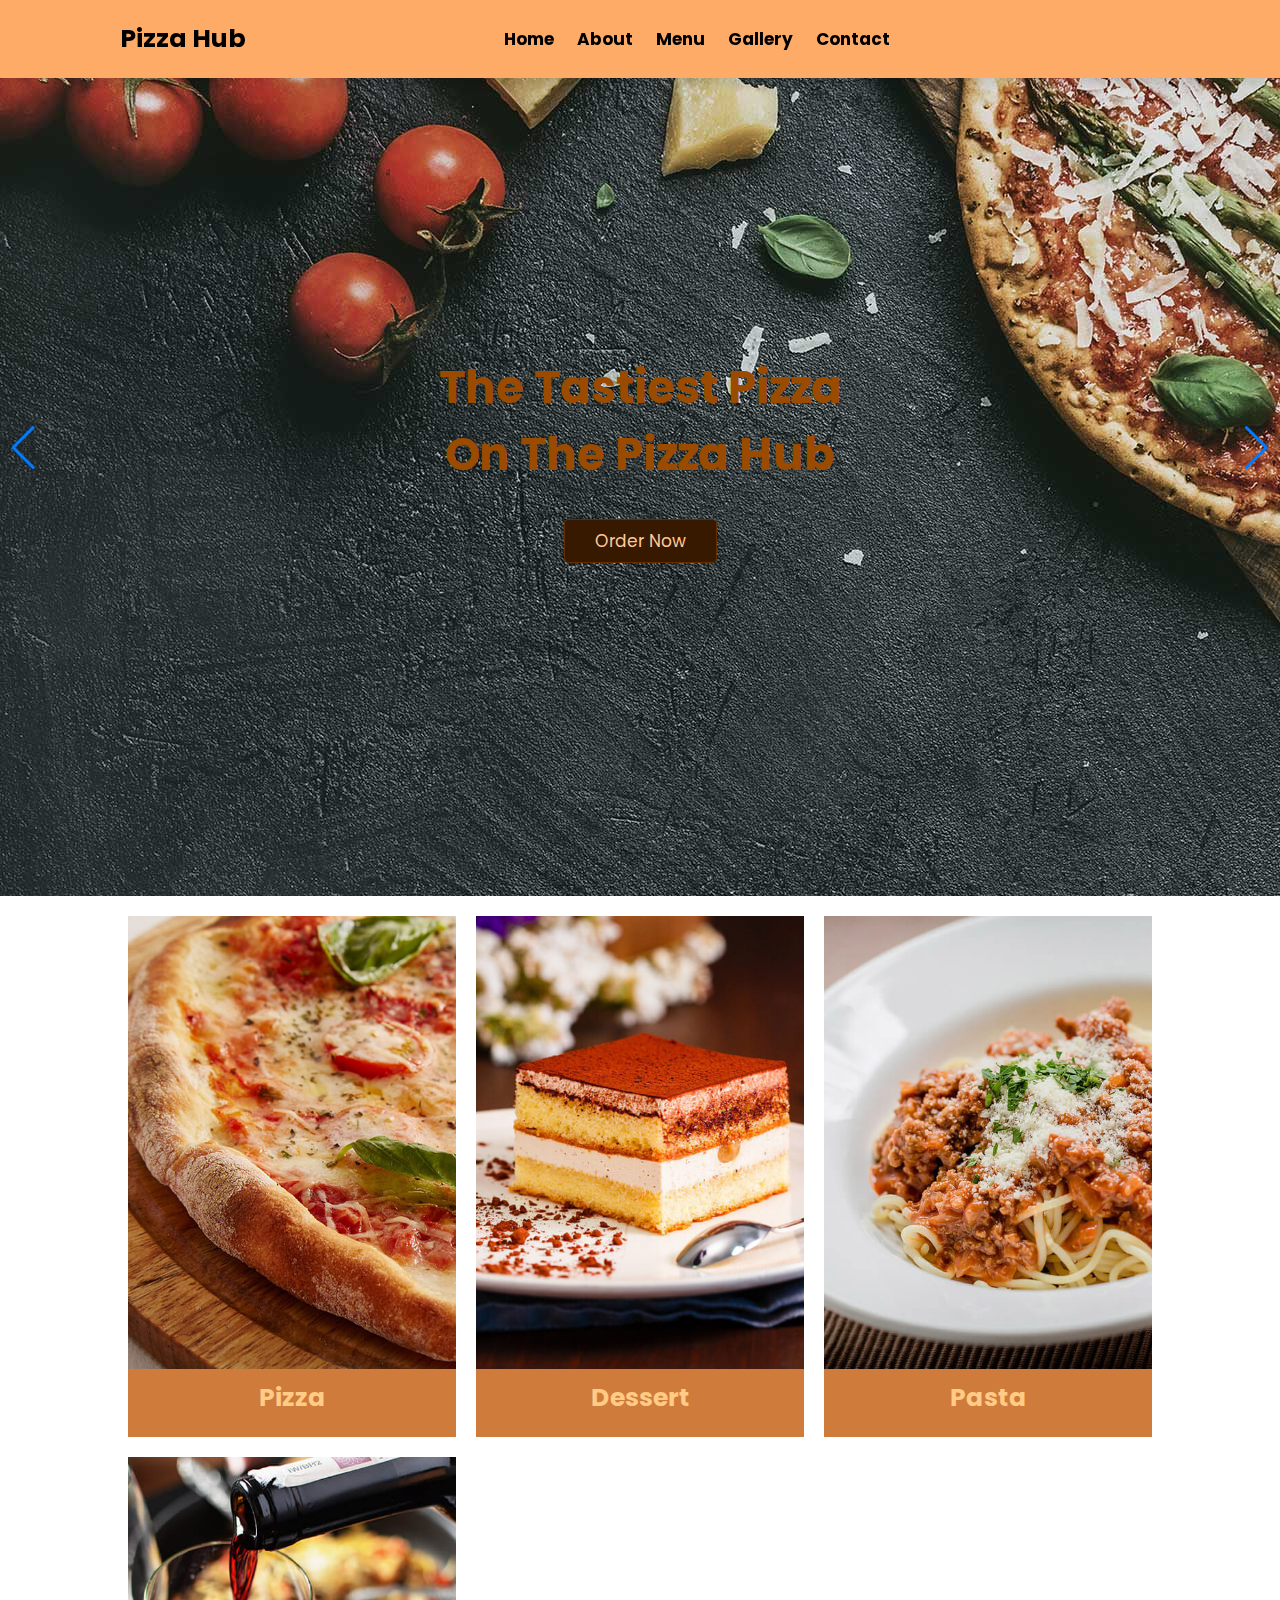
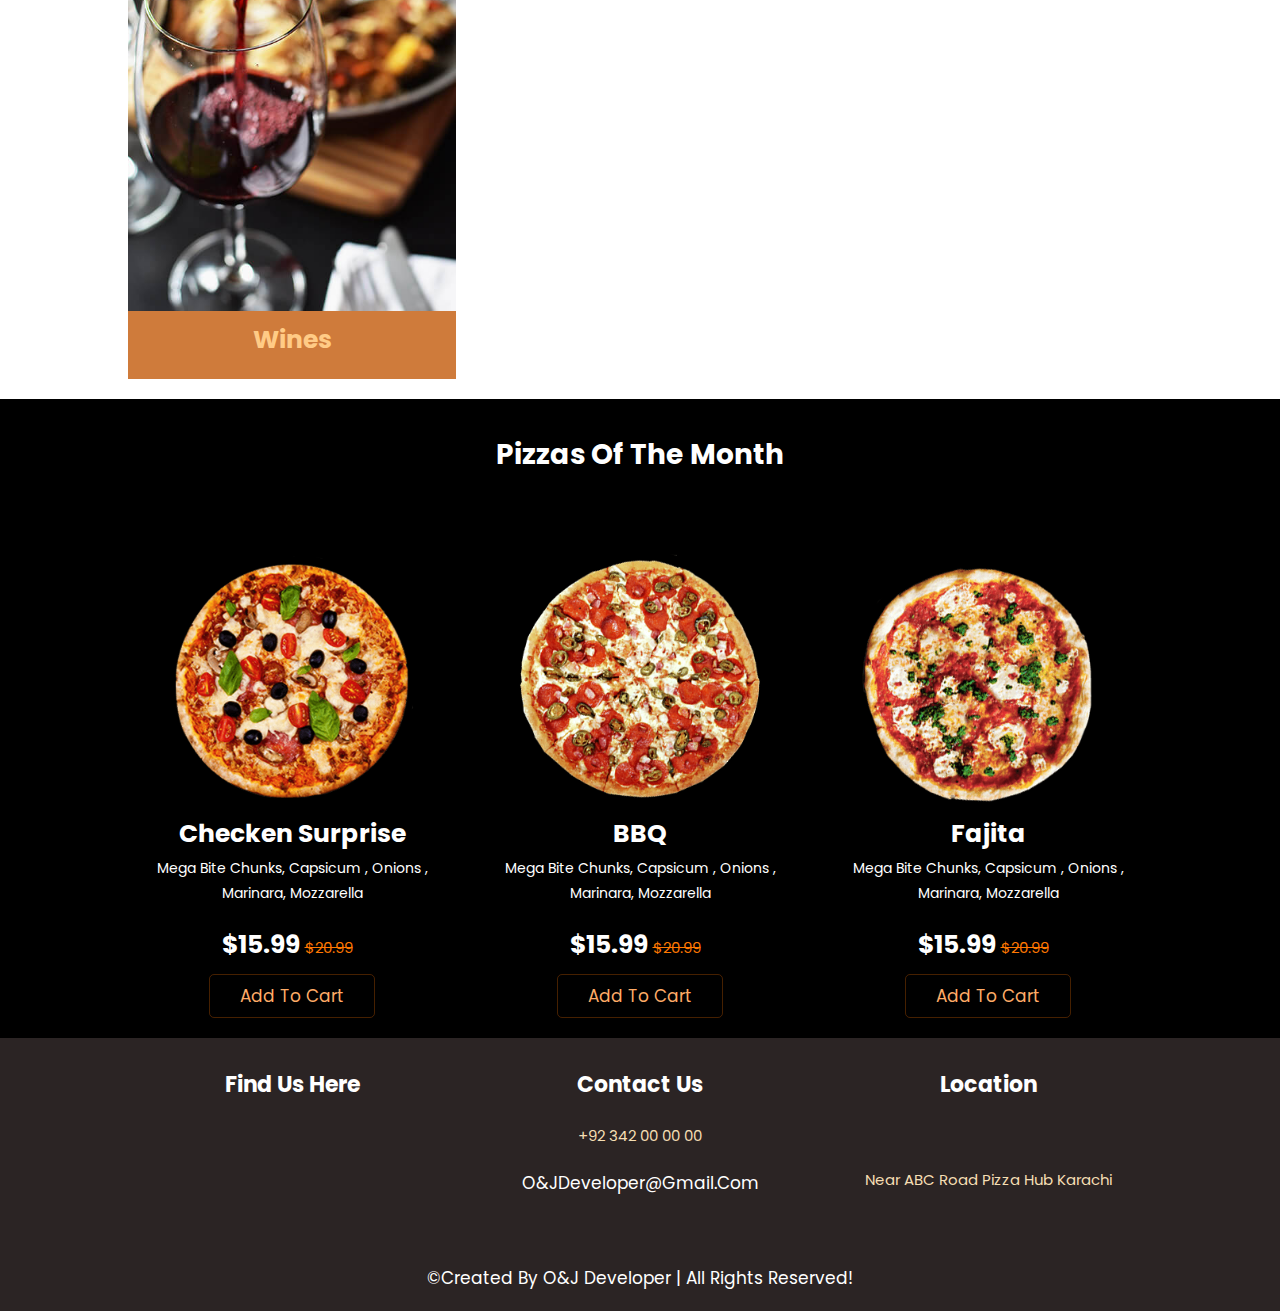
<file: index.html>
<!DOCTYPE html>
<html lang="en">

<head>
    <meta charset="UTF-8">
    <meta http-equiv="X-UA-Compatible" content="IE=edge">
    <meta name="viewport" content="width=device-width, initial-scale=1.0">
    <title>Pizza Hub</title>
    <link rel="icon" type="image/x-icon" href="./images/Pizza-icon.png">

    <!-- font awesome cdn link  -->
    <link rel="stylesheet" href="https://cdnjs.cloudflare.com/ajax/libs/font-awesome/6.5.1/css/all.min.css"
        integrity="sha512-DTOQO9RWCH3ppGqcWaEA1BIZOC6xxalwEsw9c2QQeAIftl+Vegovlnee1c9QX4TctnWMn13TZye+giMm8e2LwA=="
        crossorigin="anonymous" referrerpolicy="no-referrer" />

    <!-- cdn link -->
    <link rel="stylesheet" href="https://cdn.jsdelivr.net/npm/swiper@9/swiper-bundle.min.css" />

    <!-- custom css link -->
    <link rel="stylesheet" href="style.css">

</head>

<body>

    <!-- header section start -->

    <header class="header">

        <a href="home.html" class="logo"> <i class="fa-solid fa-pizza-slice"></i>Pizza Hub </a>


        <nav class="navbar">
            <a href="index.html"><b>Home</b></a>
            <a href="about.html"><b>About</b></a>
            <a href="menu.html"><b>Menu</b></a>
            <a href="gallery.html"><b>Gallery</b></a>
            <a href="contact.html"><b>Contact</b></a>
        </nav>

        <div class="icons">
            <span id="login"><i class="fa-solid fa-user"></i></span>
            <span id="menu"><i class="fa-solid fa-bars"></i></span>
        </div>

        <form action="" class="login-form">
            <h3>login form</h3>
            <input type="email" placeholder="Enter your email" class="box">
            <input type="password" placeholder="Enter your password" class="box">
            <div class="remember">
                <input type="checkbox" name="" id="remember-me">
                <label for="remember-me">remember me</label>
            </div>
            <input type="submit" value="login" class="btn">
        </form>
    </header>

    <!-- home section start -->
    <section class="home">

        <div class="swiper home-slider">

            <div class="swiper-wrapper">

                <div class="swiper-slide slide" style="background: url(images/slider-1.jpg) no-repeat;">
                    <div class="content">
                        <h3>the tastiest pizza <br> on the pizza hub</h3>
                        <a href="#" class="btn">order now</a>
                    </div>
                </div>

                <div class="swiper-slide slide" style="background: url(images/slider-2.jpg) no-repeat;">
                    <div class="content">
                        <h3>Time to to eat Pizza <br> And just Relax</h3>
                        <a href="#" class="btn">order now</a>
                    </div>
                </div>

                <div class="swiper-slide slide" style="background: url(images/slider-3.jpg) no-repeat;">
                    <div class="content">
                        <h3>The only Love Triangle <br> I want is Pizza </h3>
                        <a href="#" class="btn">order now</a>
                    </div>
                </div>

            </div>

            <div class="swiper-button-prev"></div>
            <div class="swiper-button-next"></div>

        </div>

    </section>

    <!-- banner section starts -->

    <section class="banner">

        <div class="box-container">

            <div class="box">
                <div class="image">
                    <img src="./images/banner-1.jpg" alt="">
                </div>
                <div class="content">
                    <h3>pizza</h3>
                </div>
            </div>

            <div class="box">
                <div class="image">
                    <img src="./images/banner-2.jpg" alt="">
                </div>
                <div class="content">
                    <h3>dessert</h3>
                </div>
            </div>

            <div class="box">
                <div class="image">
                    <img src="./images/banner-3.jpg" alt="">
                </div>
                <div class="content">
                    <h3>pasta</h3>
                </div>
            </div>

            <div class="box">
                <div class="image">
                    <img src="./images/banner-4.jpg" alt="">
                </div>
                <div class="content">
                    <h3>wines</h3>
                </div>
            </div>

        </div>

    </section>


    <!-- pizza menu section start -->

    <section class="pizzas">

        <h1 class="title">pizzas of the month</h1>

        <div class="box-container">

            <div class="box">
                <img src="./images/pizza-1.png" alt="">
                <h3>Checken Surprise</h3>
                <p class="pizzaline">Mega Bite Chunks, Capsicum , Onions , Marinara, Mozzarella</p>
                <div class="stars">
                    <i class="fas fa-star"></i>
                    <i class="fas fa-star"></i>
                    <i class="fas fa-star"></i>
                    <i class="fas fa-star"></i>
                    <i class="fas fa-star-half-alt"></i>
                </div>
                <div class="price">$15.99 <span>$20.99</span></div>
                <a href="#" class="btn">add to cart</a>
            </div>

            <div class="box">
                <img src="./images/pizza-2.png" alt="">
                <h3>BBQ</h3>
                <p class="pizzaline">Mega Bite Chunks, Capsicum , Onions , Marinara, Mozzarella</p>
                <div class="stars">
                    <i class="fas fa-star"></i>
                    <i class="fas fa-star"></i>
                    <i class="fas fa-star"></i>
                    <i class="fas fa-star"></i>
                    <i class="fas fa-star-half-alt"></i>
                </div>
                <div class="price">$15.99 <span>$20.99</span></div>
                <a href="#" class="btn">add to cart</a>
            </div>

            <div class="box">
                <img src="./images/pizza-3.png" alt="">
                <h3>Fajita</h3>
                <p class="pizzaline">Mega Bite Chunks, Capsicum , Onions , Marinara, Mozzarella</p>
                <div class="stars">
                    <i class="fas fa-star"></i>
                    <i class="fas fa-star"></i>
                    <i class="fas fa-star"></i>
                    <i class="fas fa-star"></i>
                    <i class="fas fa-star-half-alt"></i>
                </div>
                <div class="price">$15.99 <span>$20.99</span></div>
                <a href="#" class="btn pizzabtn">add to cart</a>
            </div>

        </div>

    </section>

    <!-- footer section starts -->

    <section class="footer">

        <div class="box-container">

            <div class="box">
                <h3>find us here</h3>
                <div class="share">
                    <a href="#" class="fab fa-facebook-f"></a>
                    <a href="#" class="fab fa-twitter"></a>
                    <a href="#" class="fab fa-instagram"></a>
                    <a href="#" class="fab fa-linkedin"></a>
                </div>
            </div>

            <div class="box">
                <h3>contact us</h3>
                <p>+92 342 00 00 00</p>
                <a href="#" class="link">O&JDeveloper@gmail.com</a>
            </div>

            <div class="box">
                <h3>location</h3>
                <p>Near ABC Road Pizza Hub Karachi</p>
            </div>

        </div>
        <div class="credit">&#169created by O&J Developer | all rights reserved!</div>

    </section>


    <!-- cdn link -->
    <script src="https://cdn.jsdelivr.net/npm/swiper@9/swiper-bundle.min.js"></script>

    <!-- javascript -->
    <script src="./app.js"></script>


</body>

</html>
</file>
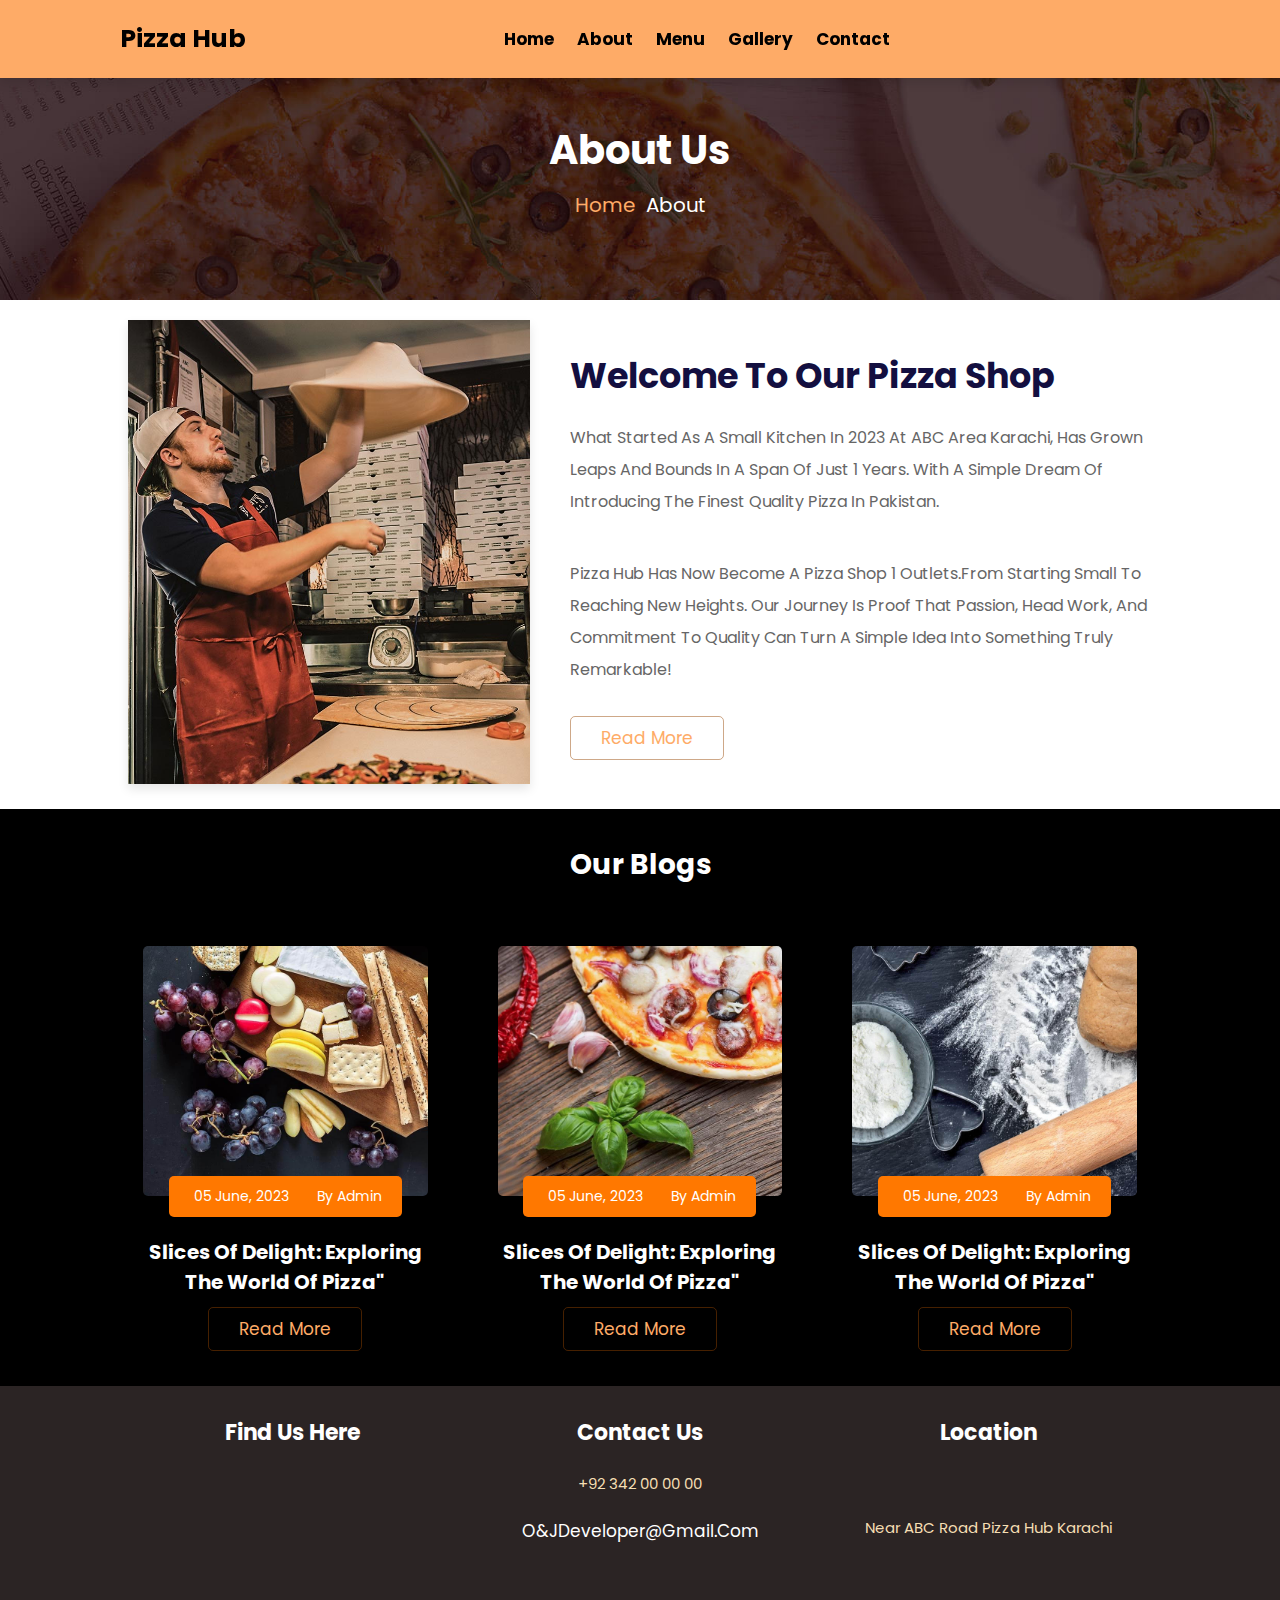
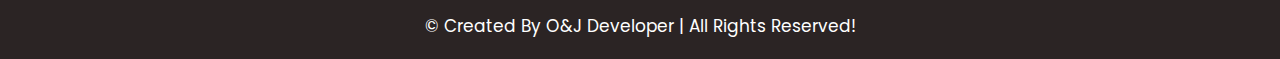
<file: about.html>
<!DOCTYPE html>
<html lang="en">

<head>
    <meta charset="UTF-8">
    <meta http-equiv="X-UA-Compatible" content="IE=edge">
    <meta name="viewport" content="width=device-width, initial-scale=1.0">
    <title>Pizza Hub</title>
    <link rel="icon" type="image/x-icon" href="./images/Pizza-icon.png">

    <!-- font awesome cdn link  -->
    <link rel="stylesheet" href="https://cdnjs.cloudflare.com/ajax/libs/font-awesome/6.5.1/css/all.min.css"
        integrity="sha512-DTOQO9RWCH3ppGqcWaEA1BIZOC6xxalwEsw9c2QQeAIftl+Vegovlnee1c9QX4TctnWMn13TZye+giMm8e2LwA=="
        crossorigin="anonymous" referrerpolicy="no-referrer" />

    <!-- cdn link -->
    <link rel="stylesheet" href="https://cdn.jsdelivr.net/npm/swiper@9/swiper-bundle.min.css" />

    <!-- custom css link -->
    <link rel="stylesheet" href="style.css">

</head>

<body>

    <!-- header section start -->

    <header class="header">

        <a href="home.html" class="logo"> <i class="fa-solid fa-pizza-slice"></i>Pizza Hub </a>


        <nav class="navbar">
            <a href="index.html"><b>Home</b></a>
            <a href="about.html"><b>About</b></a>
            <a href="menu.html"><b>Menu</b></a>
            <a href="gallery.html"><b>Gallery</b></a>
            <a href="contact.html"><b>Contact</b></a>
        </nav>

        <div class="icons">
            <span id="login"><i class="fa-solid fa-user"></i></span>
            <span id="menu"><i class="fa-solid fa-bars"></i></span>
        </div>

        <form action="" class="login-form">
            <h3>login form</h3>
            <input type="email" placeholder="Enter your email" class="box">
            <input type="password" placeholder="Enter your password" class="box">
            <div class="remember">
                <input type="checkbox" name="" id="remember-me">
                <label for="remember-me">remember me</label>
            </div>
            <input type="submit" value="login" class="btn">
        </form>
    </header>

    <div class="heading">
        <h1>about us</h1>
        <p><a href="home.html">Home</a> About</p>
    </div>

    <!-- about section start -->

    <section class="about">

        <div class="row">

            <div class="image">
                <img src="images/about.jpg" alt="">
            </div>

            <div class="content">
                <h3>welcome to our pizza shop</h3>
                <p>What started as a small kitchen in 2023 at ABC Area Karachi, has grown leaps and bounds in a
                    span of just 1 years. With a simple dream of introducing the finest quality
                    pizza in pakistan.</p>
                <p>Pizza Hub has now become a Pizza shop 1 outlets.From starting small to reaching
                    new heights. Our journey is proof that passion, head work, and commitment to
                    quality can turn a simple idea into something truly remarkable!
                </p>
                <a href="#" class="btn">read more</a>
            </div>

        </div>

    </section>

    <!-- blog section starts -->

    <!-- blog section starts -->

    <section class="blogs">

        <h1 class="title">our <span>blogs</span></h1>

        <div class="box-container">

            <div class="box">
                <img src="images/blog-1.jpg" alt="">
                <div class="icons">
                    <a href="#"><i class="fas fa-calendar"></i>05 june, 2023</a>
                    <a href="#"><i class="fas fa-user"></i> by admin</a>
                </div>
                <h3>Slices Of Delight: Exploring The World Of Pizza"</h3>
                <a href="#" class="btn">read more</a>
            </div>

            <div class="box">
                <img src="images/blog-2.jpg" alt="">
                <div class="icons">
                    <a href="#"><i class="fas fa-calendar"></i>05 june, 2023</a>
                    <a href="#"><i class="fas fa-user"></i> by admin</a>
                </div>
                <h3>Slices Of Delight: Exploring The World Of Pizza"</h3>
                <a href="#" class="btn">read more</a>
            </div>

            <div class="box">
                <img src="images/blog-3.jpg" alt="">
                <div class="icons">
                    <a href="#"><i class="fas fa-calendar"></i>05 june, 2023</a>
                    <a href="#"><i class="fas fa-user"></i> by admin</a>
                </div>
                <h3>Slices Of Delight: Exploring The World Of Pizza"</h3>
                <a href="#" class="btn">read more</a>
            </div>

        </div>

    </section>

    <!-- about section ends -->

    <!-- footer section starts -->

    <section class="footer">

        <div class="box-container">

            <div class="box">
                <h3>find us here</h3>
                <div class="share">
                    <a href="#" class="fab fa-facebook-f"></a>
                    <a href="#" class="fab fa-twitter"></a>
                    <a href="#" class="fab fa-instagram"></a>
                    <a href="#" class="fab fa-linkedin"></a>
                </div>
            </div>

            <div class="box">
                <h3>contact us</h3>
                <p>+92 342 00 00 00</p>
                <a href="#" class="link">O&JDeveloper@gmail.com</a>
            </div>

            <div class="box">
                <h3>location</h3>
                <p>Near ABC Road Pizza Hub Karachi</p>
            </div>

        </div>
        <div class="credit">&#169 created by O&J Developer | all rights reserved!</div>

    </section>


    <!-- cdn link -->
    <script src="https://cdn.jsdelivr.net/npm/swiper@9/swiper-bundle.min.js"></script>

    <!-- javascript -->
    <script src="./app.js"></script>


</body>

</html>
</file>
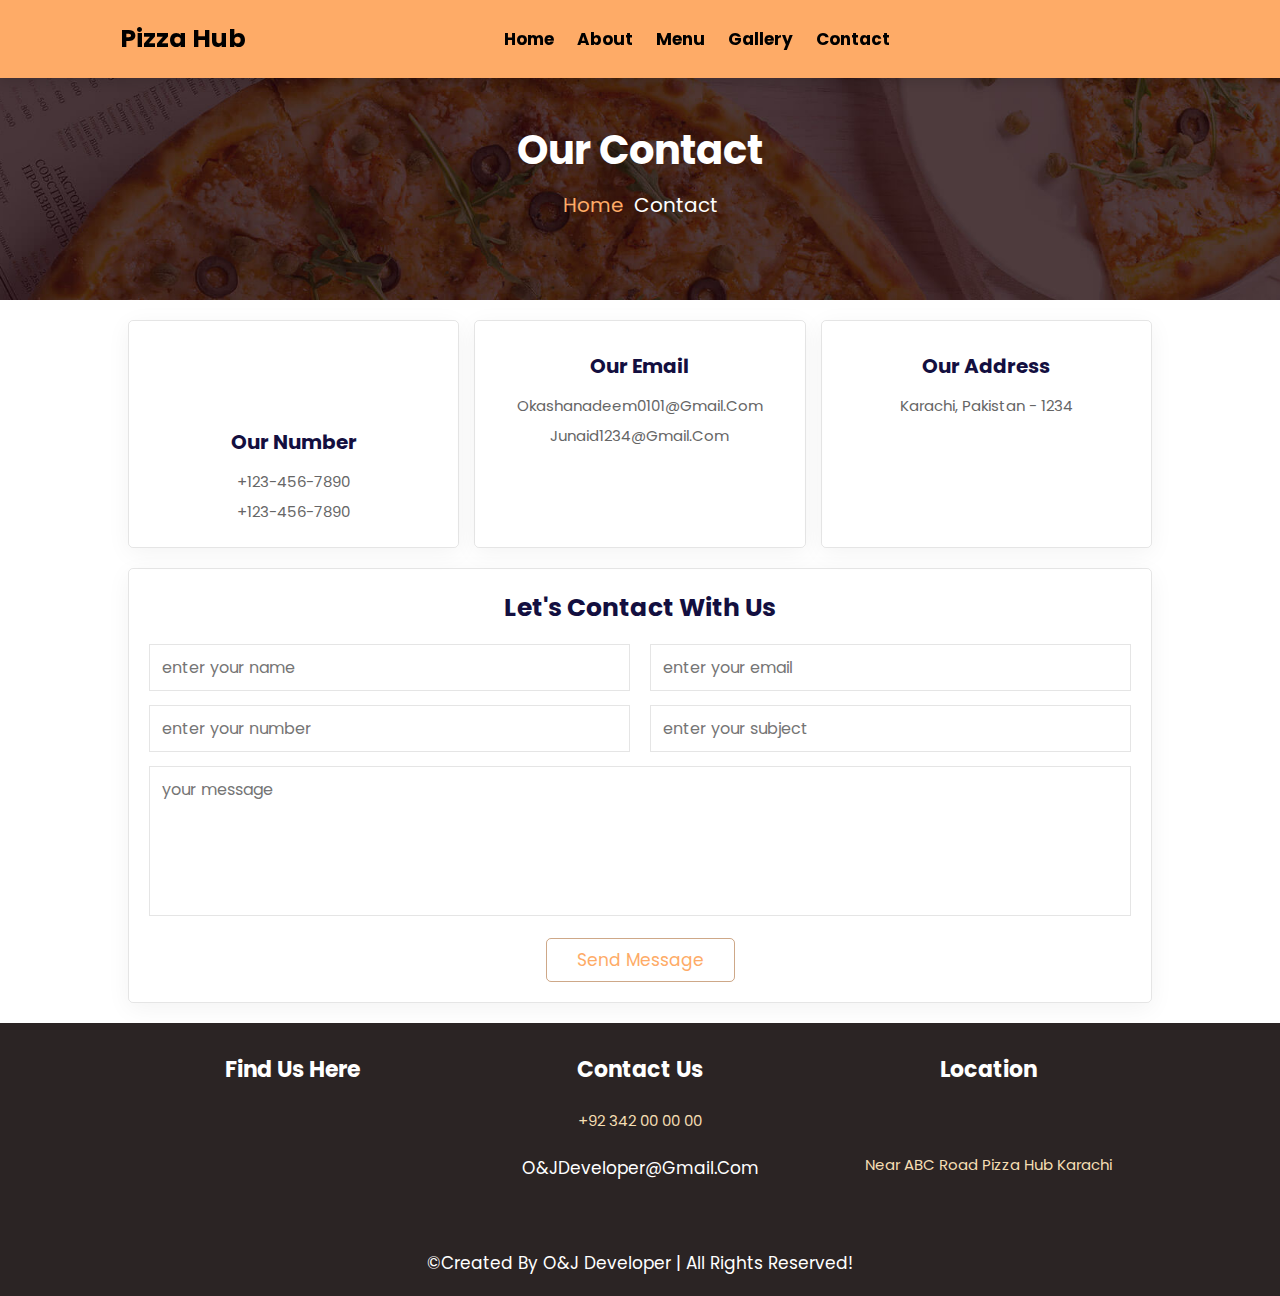
<file: contact.html>
<!DOCTYPE html>
<html lang="en">

<head>
    <meta charset="UTF-8">
    <meta http-equiv="X-UA-Compatible" content="IE=edge">
    <meta name="viewport" content="width=device-width, initial-scale=1.0">
    <title>Pizza Hub</title>
    <link rel="icon" type="image/x-icon" href="./images/Pizza-icon.png">

    <!-- font awesome cdn link  -->
    <link rel="stylesheet" href="https://cdnjs.cloudflare.com/ajax/libs/font-awesome/6.5.1/css/all.min.css"
        integrity="sha512-DTOQO9RWCH3ppGqcWaEA1BIZOC6xxalwEsw9c2QQeAIftl+Vegovlnee1c9QX4TctnWMn13TZye+giMm8e2LwA=="
        crossorigin="anonymous" referrerpolicy="no-referrer" />

    <!-- cdn link -->
    <link rel="stylesheet" href="https://cdn.jsdelivr.net/npm/swiper@9/swiper-bundle.min.css" />

    <!-- custom css link -->
    <link rel="stylesheet" href="style.css">

</head>

<body>
    <!-- header section start -->

    <header class="header">

        <a href="home.html" class="logo"> <i class="fa-solid fa-pizza-slice"></i>Pizza Hub </a>


        <nav class="navbar">
            <a href="index.html"><b>Home</b></a>
            <a href="about.html"><b>About</b></a>
            <a href="menu.html"><b>Menu</b></a>
            <a href="gallery.html"><b>Gallery</b></a>
            <a href="contact.html"><b>Contact</b></a>
        </nav>

        <div class="icons">
            <span id="login"><i class="fa-solid fa-user"></i></span>
            <span id="menu"><i class="fa-solid fa-bars"></i></span>
        </div>

        <form action="" class="login-form">
            <h3>login form</h3>
            <input type="email" placeholder="Enter your email" class="box">
            <input type="password" placeholder="Enter your password" class="box">
            <div class="remember">
                <input type="checkbox" name="" id="remember-me">
                <label for="remember-me">remember me</label>
            </div>
            <input type="submit" value="login" class="btn">
        </form>
    </header>

    <!-- header section ends -->
    <div class="heading">
        <h1>our contact</h1>
        <p><a href="home.html">Home</a> contact</p>
    </div>

    <!-- contact section starts -->

    <section class="contact">

        <div class="icon-container">

            <div class="icons">
                <i class="fas fa-phone"></i>
                <br><br>
                <h3>our number</h3>
                <p>+123-456-7890</p>
                <p>+123-456-7890</p>
            </div>

            <div class="icons">
                <i class="fas fa-envelope"></i>
                <h3>our email</h3>
                <p>okashanadeem0101@gmail.com</p>
                <p>junaid1234@gmail.com</p>
            </div>

            <div class="icons">
                <i class="fas fa-map-marker-alt"></i>
                <h3>our address</h3>
                <p>karachi, Pakistan - 1234</p>
            </div>

        </div>

        <div class="row">

            <form action="">
                <h3>let's contact with us</h3>
                <div class="inputBox">
                    <input type="text" placeholder="enter your name" class="box">
                    <input type="email" placeholder="enter your email" class="box">
                </div>
                <div class="inputBox">
                    <input type="number" placeholder="enter your number" class="box">
                    <input type="text" placeholder="enter your subject" class="box">
                </div>
                <textarea placeholder="your message" cols="30" rows="10"></textarea>
                <input type="submit" value="send message" class="btn">
            </form>

        </div>

    </section>


    <!-- footer section starts -->

    <section class="footer">

        <div class="box-container">

            <div class="box">
                <h3>find us here</h3>
                <div class="share">
                    <a href="#" class="fab fa-facebook-f"></a>
                    <a href="#" class="fab fa-twitter"></a>
                    <a href="#" class="fab fa-instagram"></a>
                    <a href="#" class="fab fa-linkedin"></a>
                </div>
            </div>

            <div class="box">
                <h3>contact us</h3>
                <p>+92 342 00 00 00</p>
                <a href="#" class="link">O&JDeveloper@gmail.com</a>
            </div>

            <div class="box">
                <h3>location</h3>
                <p>Near ABC Road Pizza Hub Karachi</p>
            </div>

        </div>
        <div class="credit">&#169created by O&J Developer | all rights reserved!</div>

    </section>


    <!-- cdn link -->
    <script src="https://cdn.jsdelivr.net/npm/swiper@9/swiper-bundle.min.js"></script>

    <!-- custom js link -->
    <script src="app.js"></script>
</body>

</html>
</file>
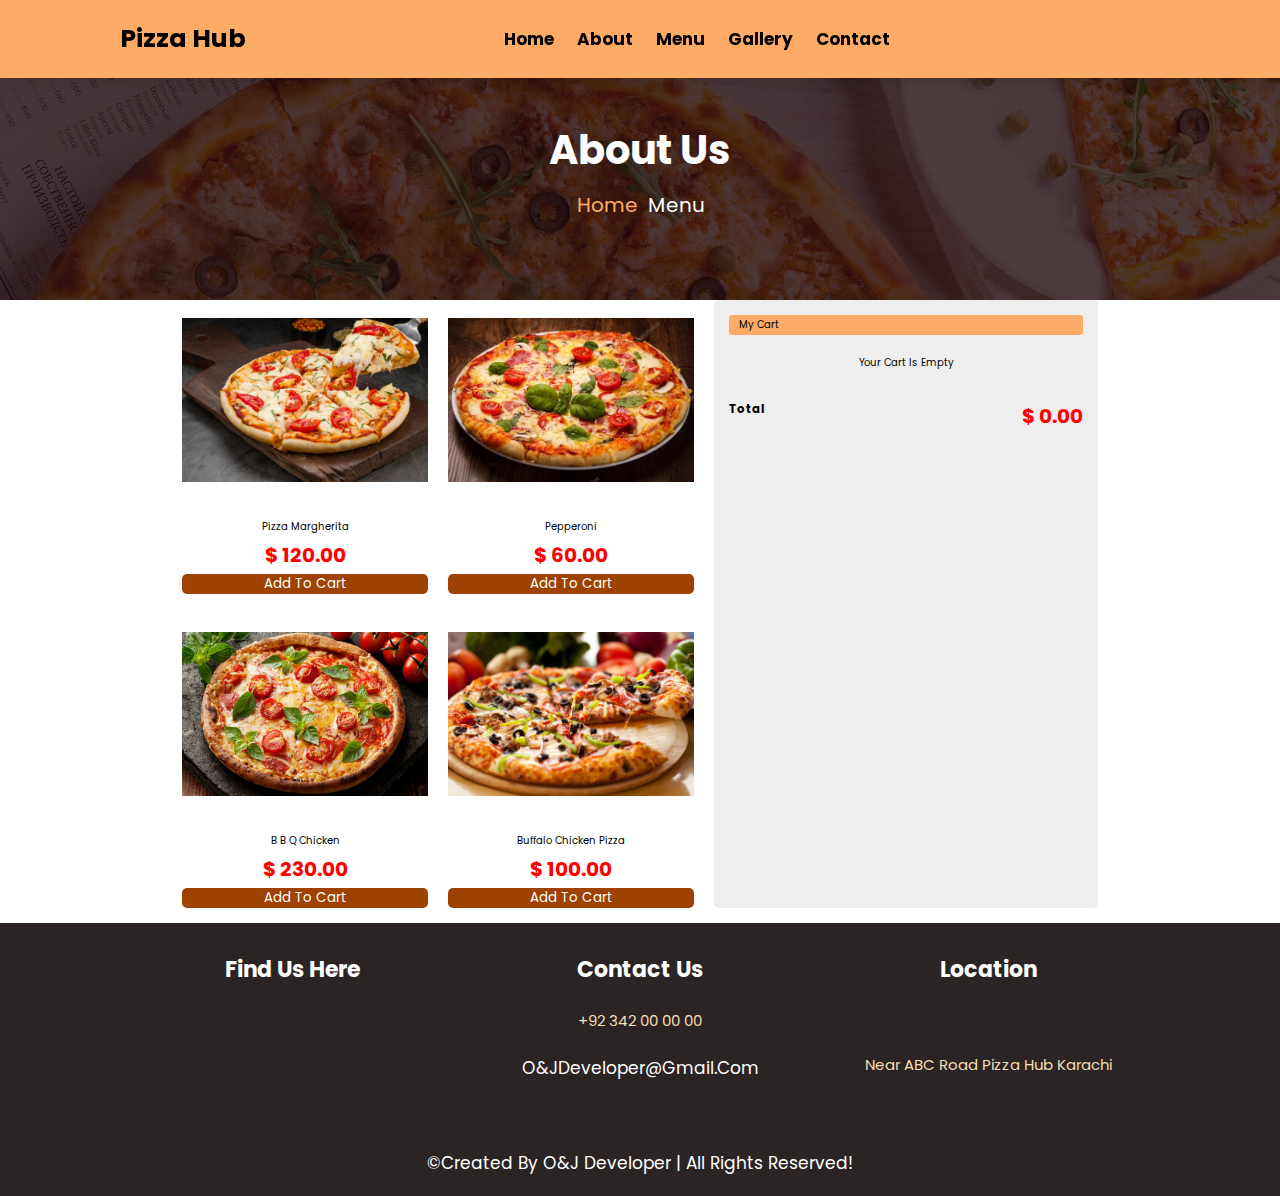
<file: menu.html>
<!DOCTYPE html>
<html lang="en">

<head>
    <meta charset="UTF-8">
    <meta name="viewport" content="width=device-width, initial-scale=1.0">
    <title>Pizza Hub</title>
    <link rel="icon" type="image/x-icon" href="./images/Pizza-icon.png">

    <!-- font awesome cdn link  -->
    <link rel="stylesheet" href="https://cdnjs.cloudflare.com/ajax/libs/font-awesome/6.5.1/css/all.min.css"
        integrity="sha512-DTOQO9RWCH3ppGqcWaEA1BIZOC6xxalwEsw9c2QQeAIftl+Vegovlnee1c9QX4TctnWMn13TZye+giMm8e2LwA=="
        crossorigin="anonymous" referrerpolicy="no-referrer" />

    <!-- cdn link -->
    <link rel="stylesheet" href="https://cdn.jsdelivr.net/npm/swiper@9/swiper-bundle.min.css" />

    <!-- custom css link -->
    <link rel="stylesheet" href="style.css">

</head>

<body>

    <!-- header section start -->

    <header class="header">

        <a href="home.html" class="logo"> <i class="fa-solid fa-pizza-slice"></i>Pizza Hub </a>


        <nav class="navbar">
            <a href="index.html"><b>Home</b></a>
            <a href="about.html"><b>About</b></a>
            <a href="menu.html"><b>Menu</b></a>
            <a href="gallery.html"><b>Gallery</b></a>
            <a href="contact.html"><b>Contact</b></a>
        </nav>

        <div class="icons">
            <span id="login"><i class="fa-solid fa-user"></i></span>
            <span id="menu"><i class="fa-solid fa-bars"></i></span>
        </div>

        <form action="" class="login-form">
            <h3>login form</h3>
            <input type="email" placeholder="Enter your email" class="box">
            <input type="password" placeholder="Enter your password" class="box">
            <div class="remember">
                <input type="checkbox" name="" id="remember-me">
                <label for="remember-me">remember me</label>
            </div>
            <input type="submit" value="login" class="btn">
        </form>
    </header>

    <div class="heading">
        <h1>about us</h1>
        <p><a href="home.html">Home</a> Menu</p>
    </div>


    <!-- menu section starts -->
    
        <div><p id="count"></p></div>
    
    <div class="container">
        <div id="root"></div>
        <div class="sidebar">
            <div class="head"><p>My Cart</p></div>
            <div id="cartItem">Your cart is empty</div>
            <div class="foot">
                <h3>Total</h3>
                <h2 id="total">$ 0.00</h2>
            </div>
        </div>
    </div>

        <!-- footer section starts -->

        <section class="footer">

            <div class="box-container">
    
                <div class="box">
                    <h3>find us here</h3>
                    <div class="share">
                        <a href="#" class="fab fa-facebook-f"></a>
                        <a href="#" class="fab fa-twitter"></a>
                        <a href="#" class="fab fa-instagram"></a>
                        <a href="#" class="fab fa-linkedin"></a>
                    </div>
                </div>
    
                <div class="box">
                    <h3>contact us</h3>
                    <p>+92 342 00 00 00</p>
                    <a href="#" class="link">O&JDeveloper@gmail.com</a>
                </div>
    
                <div class="box">
                    <h3>location</h3>
                    <p>Near ABC Road Pizza Hub Karachi</p>
                </div>
    
            </div>
            <div class="credit">&#169created by O&J Developer | all rights reserved!</div>
    
        </section>
    

    <!-- cdn link -->
    <script src="https://cdn.jsdelivr.net/npm/swiper@9/swiper-bundle.min.js"></script>

    <!-- javascript -->
    <script src="app.js"></script>
</body>

</html>
</file>
<file: style.css>
@import url("https://fonts.googleapis.com/css2?family=Poppins:wght@100;300;400;500;600&display=swap");

* {
    font-family: 'Poppins', sans-serif;
    margin: 0;
    padding: 0;
    box-sizing: border-box;
    outline: none;
    border: none;
    text-decoration: none;
    text-transform: capitalize;
    transition: .2s linear;
}

html {
    font-size: 62.5%;
    overflow-x: hidden;
    scroll-behavior: smooth;
}

section {
    padding: 2rem 10%;
}

.heading {
    background: url(images/heading-bg.png) no-repeat;
    background-size: cover;
    background-position: center;
    text-align: center;
    padding-top: 12rem;
    padding-bottom: 8rem;
}

.heading h1 {
    color: #fff;
    font-size: 4rem;
}

.heading p {
    padding-top: 1rem;
    font-size: 2rem;
    color: #fff;
}

.heading p a {
    color: #feab67;
    padding-right: .5rem;
}

/* buttons styling */

.btn {
    display: inline-block;
    margin-top: 1rem;
    padding: .8rem 3rem;
    border: .1rem solid #97440077;
    border-radius: .5rem;
    background: none;
    color: #feab67;
    font-size: 1.7rem;
    cursor: pointer;
}

.btn:hover {
    background: #9e4200;
    color: #682b00;
}

/* header */

.header {
    position: fixed;
    top: 0;
    left: 0;
    right: 0;
    z-index: 1000;
    background: #feab67;
    box-shadow: 0 0.5rem 1rem rgba(0, 0, 0, 0.1);
    display: flex;
    align-items: center;
    justify-content: space-between;
    padding: 2rem 9%;
}

.logo {
    font-size: 2.5rem;
    font-weight: bolder;
    color: #000000;
}

.logo:hover {
    color: #9e4200;
}

.logo i {
    color: #ff7800;
    padding-right: .5rem;
}

.navbar a {
    font-size: 1.7rem;
    color: #000000;
    margin: 0 1rem;
}

.navbar a:hover {
    color: #9e4200;
}

.icons span {
    font-size: 2.5rem;
    margin-left: 1.7rem;
    color: #000000;
    cursor: pointer;
}

.icons span:hover {
    color: #9e4200;
}

.icons #menu {
    display: none;
}

.login-form {
    position: absolute;
    top: 115%;
    right: -105%;
    background: #fff;
    border-radius: .5rem;
    box-shadow: 0 0.5rem 1rem rgba(0, 0, 0, 0.1);
    width: 35rem;
    padding: 2rem;
}

.login-form.active {
    right: 2rem;
    transition: .4s linear;
}

.login-form h3 {
    color: #000000;
    text-transform: uppercase;
    font-size: 2.2rem;
    text-align: center;
    margin-bottom: .7rem;
}

.login-form .box {
    margin: .7rem 0;
    border: .1rem solid rgba(0, 0, 0, 0.057);
    padding: 1rem 1.2rem;
    font-size: 1.5rem;
    color: #130f40;
    text-transform: none;
    width: 100%;
}

.login-form .remember {
    display: flex;
    align-items: center;
    gap: .5rem;
    margin: .7rem 0;
}

.login-form .remember label {
    font-size: 1.5rem;
    color: #666;
    cursor: pointer;
}

.login-form .btn {
    margin: 1rem 0;
    width: 100%;
    text-align: center;
}

.home {
    padding: 0;
}

.slide {
    min-height: 70vw;
    background-size: cover;
    background-position: center;
    display: flex;
    align-items: center;
    justify-content: center;
}

.slide .content {
    width: 60rem;
    text-align: center;
}

.slide .content h3 {
    font-size: 4.5rem;
    color: #9b4b00;
    line-height: 1.5;
    padding: 2rem 0;
    animation: sliderReveal 1s ease forwards;
}

.slide .content h3:hover {
    color: #f8a15a;
}

.slide .content .btn {
    background: #371900;
    color: #ffc89c;
    animation: sliderReveal 1s ease forwards;
}

.slide .content .btn:hover {
    background-color: #4b2200;
    color: #f8a15a;
}

.swiper-slide-active .content {
    display: inline-block;
}

.swiper-slide-active {
    animation: smoothScale 5s linear forwards;
}

@keyframes sliderReveal {
    0% {
        transform: translateY(30px);
        opacity: 0;
    }

    100% {
        transform: translateY(0px);
        opacity: 1;
    }
}

@keyframes smoothScale {
    0% {
        transform: scale(1);
    }

    100% {
        transform: scale(1.15);
    }
}


/* banner */

.box-container {
    display: grid;
    grid-template-columns: repeat(auto-fit, minmax(25rem, 1fr));
    gap: 2rem;
}

.banner .box-container.box-container .box {
    position: relative;
    overflow: hidden;
    text-align: center;
    background-color: #cf7b3b;
    cursor: pointer;
}

.banner .box-container.box-container .box:hover {
    background-color: #854b00;
    color: #a25c00;
}

.box .image {
    width: 100%;
}

.box .image img {
    height: 100%;
    width: 100%;
    background-size: cover;
}

.box .image:hover {
    transform: scale(1.1);
}

.box .content {
    padding: 1rem;
}

.box .content h3 {
    font-size: 2.5rem;
    color: #ffcb86;
    margin-bottom: 1rem;
}

.box .content h3:hover {
    color: #ffb657;
}

/* pizza menu */


.title {
    text-align: center;
    font-size: 2.8rem;
    margin-bottom: 3rem;
    padding: 1.5rem 0;
    color: #ffffff;
}

.pizzas {
    color: #000000;
    background-color: #000000;
}

.pizzas .box-container {
    .pizzas .box-container {
        display: grid;
        grid-template-columns: repeat(auto-fit, minmax(30rem, 1fr));
        gap: 2.5rem;
    }

}

.pizzas .box-container .box {
    padding: 0 2.5rem;
    position: relative;
    overflow: hidden;
    text-align: center;
}

.pizzas .box-container .box img {
    height: 29rem;
}

.pizzas .box-container .box:hover img {
    transform: scale(1.1);
}

.pizzas .box-container .box h3 {
    font-size: 2.5rem;
    color: #ffffff;
    line-height: 1.8;
}

.pizzas .box-container .box p {
    font-size: 1.4rem;
    line-height: 1.8;
}

.pizzas .box-container .box .stars {
    padding: 1rem 0;
}

.pizzas .box-container .box .stars i {
    font-size: 1.7rem;
    color: gold;
}

.pizzas .box-container .box .price {
    color: #ffffff;
    font-size: 2.5rem;
    font-weight: bolder;
    margin-right: 1rem;
}

.pizzas .box-container .box .price span {
    font-size: 1.5rem;
    font-weight: lighter;
    color: #ff7800;
    text-decoration: line-through;
}

.pizzaline {
    color: #ffffff;
}

.pizzaline:hover {
    color: #ffc89c;
}

/* footer */

.footer{
    background: rgb(43, 36, 36);
    text-align: center;
  }
  
  .footer .box-container{
    display: grid;
    grid-template-columns: repeat(auto-fit, minmax(30rem, 1fr));
    gap: 2rem;
  }
  
  .footer .box-container .box h3{
    font-size: 2.2rem;
    text-transform: capitalize;
    color: white;
    padding: 1rem 0;
  }
  
  .footer .box-container .box p{
    font-size: 1.5rem;
    line-height: 2;
    color: wheat;
    padding: 1rem 0;
  }
  
  .footer .box-container .box .share{
    margin-top: 1rem;
  }
  
  .footer .box-container .box .share a{
    height: 4.5rem;
    width: 4.5rem;
    line-height: 4.5rem;
    border-radius: 10%;
    font-size: 1.8rem;
    color: wheat;
    margin-right: .3rem;
    text-align: center;
  }
  
  .footer .box-container .box .share a:hover{
    background: #cf7b3b;
    color: #fff;
  }
  
  .footer .box-container .box .link{
    font-size: 1.7rem;
    line-height: 2;
    color: #fff;
    padding: .5rem 0;
    display: block;
    cursor: pointer;
  }
  
  .footer .box-container .box .link:hover{
    color: #ff7800;
  }
  
  .footer .credit{
    text-align: center;
    margin-top: 3rem;
    padding-top: 3rem;
    font-size: 1.7rem;
    text-transform: capitalize;
    color: #fff;
    cursor: pointer;
  }
  
  .footer .credit:hover{
    color: #ff7800;
  }
  

/* home page end */

/* about us */

.about .row {
    display: flex;
    align-items: center;
    flex-wrap: wrap;
    gap: 4rem;
}

.about .row .image {
    flex: 1 1 32rem;
}

.about .row .image img {
    width: 100%;
    box-shadow: 0 .5rem 1rem rgba(0, 0, 0, 0.1);
}

.about .row .content {
    flex: 1 1 50rem;
}

.about .row .content h3 {
    font-size: 3.5rem;
    color: #130f40;
}

.about .row .content h3 span {
    color: #ff7800;
}

.about .row .content p {
    font-size: 1.6rem;
    color: #666;
    padding: 2rem 0;
    line-height: 2;
}

/* end */

/* blogs */

.blogs {
    background-color: #000000;
}

.blogs .box-container {
    display: grid;
    grid-template-columns: repeat(auto-fit, minmax(30rem, 1fr));
    gap: 4rem;
}

.blogs .box-container .box {
    text-align: center;
    box-shadow: 0 .5rem 1rem rgba(0, 0, 0, 0.1);
    padding: 1.5rem;
    border-radius: .5rem;
}

.blogs .box-container .box img {
    height: 25rem;
    width: 100%;
    object-fit: cover;
    border-radius: .5rem;
}

.blogs .box-container .box .icons {
    background: #ff7800;
    border-radius: .5rem;
    padding: 1rem;
    position: relative;
    top: -2rem;
    display: inline-block;
}

.blogs .box-container .box .icons a {
    font-size: 1.4rem;
    color: #fff;
    margin: 0 1rem;
}

.blogs .box-container .box .icons a:hover {
    color: #130f40;
}

.blogs .box-container .box .icons a i {
    color: #130f40;
    padding-right: .5rem;
}

.blogs .box-container .box h3 {
    font-size: 2rem;
    color: #fff;
}

.blogs .box-container .box p {
    font-size: 1.4rem;
    padding: 1rem 0;
    line-height: 2;
    color: #666;
}

/* Menu section  */

.container{
    display: flex;
    justify-content: center;
    margin-bottom:15px;
    
}
#root{
    width: 40%;
    display: grid;
    grid-template-columns: repeat(2, 1fr);
    grid-gap: 20px;
}
.sidebar{
    width: 30%;
    border-radius: 5px;
    background-color: #eee;
    margin-left: 20px;
    padding: 15px;
    text-align: center;
}
.head{
    background-color: #feab67;
    border-radius: 3px;
    height: 20px;
    padding: 10px;
    margin-bottom: 20px;
    color: black;
    display: flex;
    align-items: center;
}
.foot{
    display: flex;
    justify-content: space-between;
    margin: 20px 0px;
    padding: 10px 0px;
}
.box{
    display: flex;
    flex-direction: column;
    align-items: center;
    justify-content: space-between;
}
.img-box{
    width: 100%;
    height: 100%;
    display: flex;
    align-items: center;
    justify-content: center;
}
.images{
    max-width: 100%;
    max-height: 100%;
    object-fit: cover;
    object-position: center;
}
.bottom{
    margin-top: 20px;
    width: 100%;
    text-align: center;
    display: flex;
    flex-direction: column;
    align-items: center;
    justify-content: space-between;
    height: 110px;
}
h2{
    font-size: 20px;
    color: red;
}
button{
    width: 100%;
    position: relative;
    border: none;
    border-radius: 5px;
    background-color: #9e4200;
    cursor: pointer;
    color: white;
}

.cart-item{
    display: flex;
    align-items: center;
    justify-content: space-between;
    padding: 10px;
    background-color: white;
    border-radius: 3px;
    margin: 10px 10px;
}
.row-img{
    width: 50px;
    height: 50px;
    border-radius: 50px;
    display: flex;
    align-items: center;
    justify-content: center;
}
.rowimg{
    max-width: 43px;
    max-height: 43px;
    border-radius: 50%;
}
.fa-trash:hover{
    cursor: pointer;
    color: #333;
}

/* gallery */

.gallery {
    background-color: black;
}

.gallery .gallery-container {
    display: grid;
    grid-template-columns: repeat(auto-fit, minmax(30rem, 1fr));
    gap: 2rem;
}

.gallery .gallery-container .box {
    height: 30rem;
    position: relative;
    overflow: hidden;
}

.gallery .gallery-container .box img {
    height: 100%;
    width: 100%;
    object-fit: cover;
}

.gallery .gallery-container .box .icon {
    display: none;
    align-items: center;
    justify-content: center;
    position: absolute;
    top: 0;
    left: 0;
    z-index: 10;
    height: 100%;
    width: 100%;
    background: rgba(0, 0, 0, 0.7);
}

.gallery .gallery-container .box .icon i {
    font-size: 6rem;
    color: #fff;
}

.gallery .gallery-container .box:hover .icon {
    display: flex;
}



/* contact */

.contact .icon-container {
    display: grid;
    grid-template-columns: repeat(auto-fit, minmax(30rem, 1fr));
    gap: 1.5rem;
}

.contact .icon-container .icons {
    text-align: center;
    border: .1rem solid rgba(0, 0, 0, 0.1);
    box-shadow: 0 .5rem 2.4rem rgba(0, 0, 0, 0.05);
    padding: 2rem;
    border-radius: .5rem;
}

.contact .icon-container .icons i {
    height: 6rem;
    width: 6rem;
    line-height: 6rem;
    font-size: 2.5rem;
    background: #eee;
    color: #ff7800;
    border-radius: 50%;
}

.contact .icon-container .icons:hover i {
    background: #ff7800;
    color: #fff;
}

.contact .icon-container .icons h3 {
    color: #130f40;
    font-size: 2rem;
    padding: 1rem 0;
}

.contact .icon-container .icons p {
    color: #666;
    font-size: 1.5rem;
    line-height: 2;
}

.contact .row {
    margin-top: 2rem;
    text-align: center;
}

.contact .row form {
    padding: 2rem;
    border: .1rem solid rgba(0, 0, 0, 0.1);
    box-shadow: 0 .6rem 2.4rem rgba(0, 0, 0, 0.05);
    border-radius: .5rem;
}

.contact .row form h3 {
    font-size: 2.5rem;
    padding-bottom: 1rem;
    color: #130f40;
}

.contact .row form .inputBox {
    display: flex;
    flex-wrap: wrap;
    justify-content: space-between;
}

.contact .row form .inputBox input {
    width: 49%;
}

.contact .row form .inputBox .box,
.contact .row form textarea {
    padding: 1rem 1.2rem;
    font-size: 1.6rem;
    border: .1rem solid rgba(0, 0, 0, 0.1);
    color: #130f40;
    margin: .7rem 0;
    text-transform: none;
}

.contact .row form textarea {
    width: 100%;
    height: 15rem;
    resize: none;
}


/* media query */

@media(max-width:991px) {

    html {
        font-size: 55%;
    }

    .header {
        padding: 2rem;
    }

    section {
        padding: 3rem;
    }

}

@media(max-width:768px) {

    .header .icons #menu {
        display: inline-block;
    }

    .header .navbar {
        position: absolute;
        top: 110%;
        right: -110%;
        width: 30rem;
        box-shadow: 0 .5rem 1rem rgba(0, 0, 0, 0.1);
        border-radius: .5rem;
        background: #fff;
    }

    .header .navbar.active {
        right: 2rem;
        transition: .4s linear;
    }

    .header .navbar a {
        font-size: 2rem;
        margin: 2rem 2.5rem;
        display: block;
    }

    .home .slide .content h3 {
        font-size: 4rem;
    }

}

@media(max-width:450px) {
    html {
        font-size: 50%;
    }

    .home .slide .content h3 {
        font-size: 3.5rem;
    }
}
</file>
